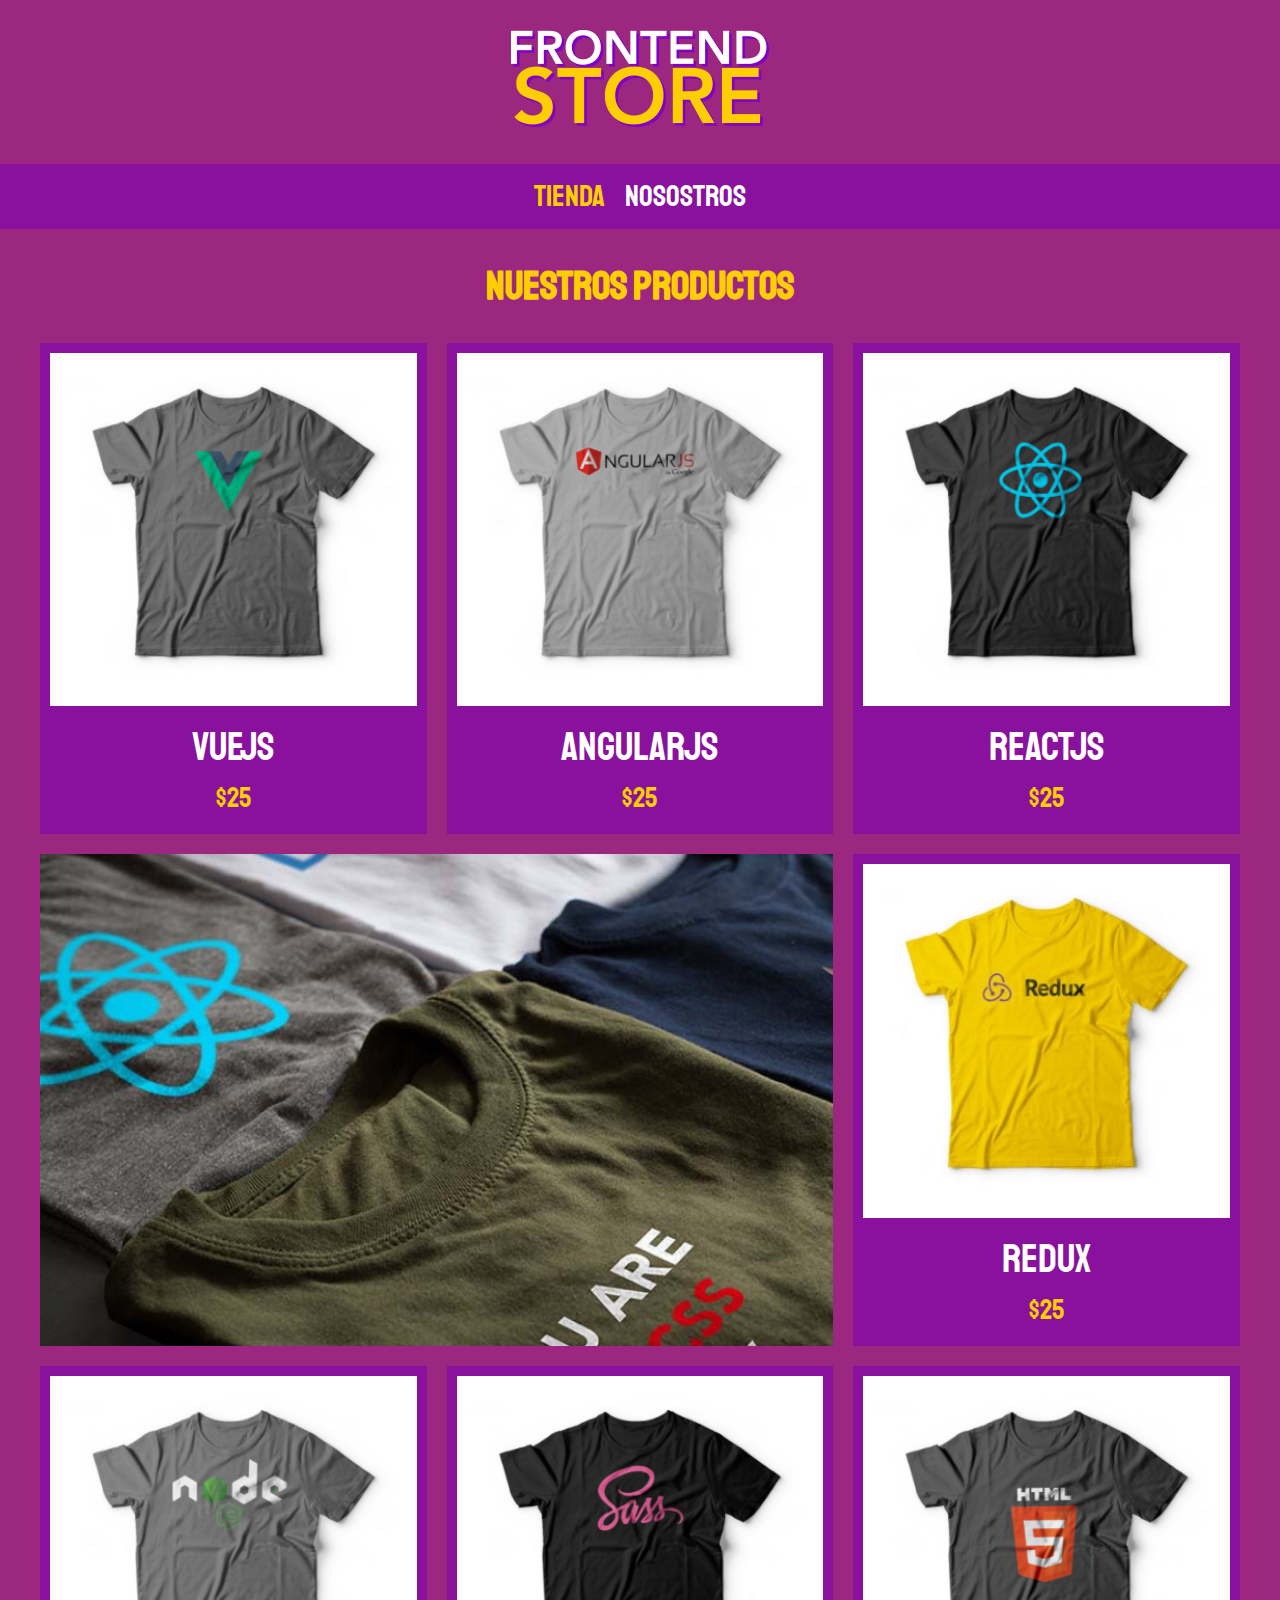
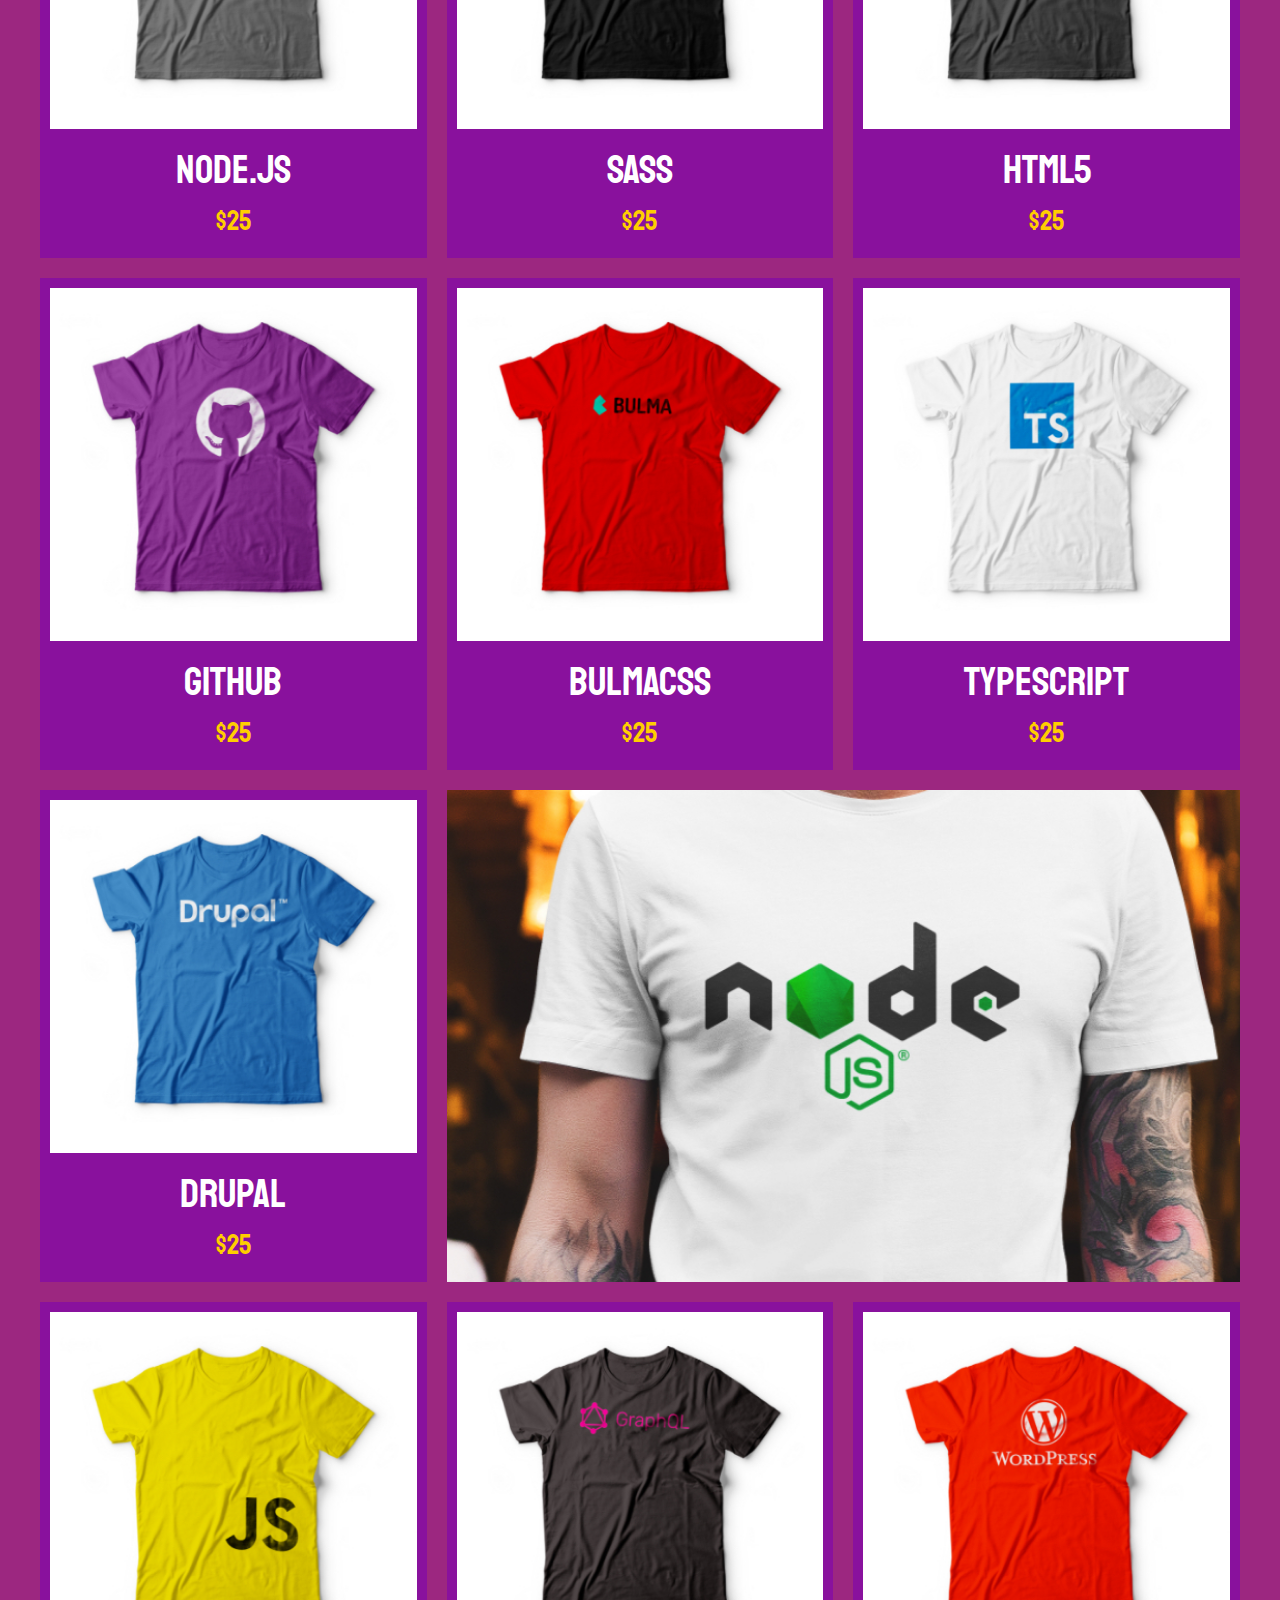
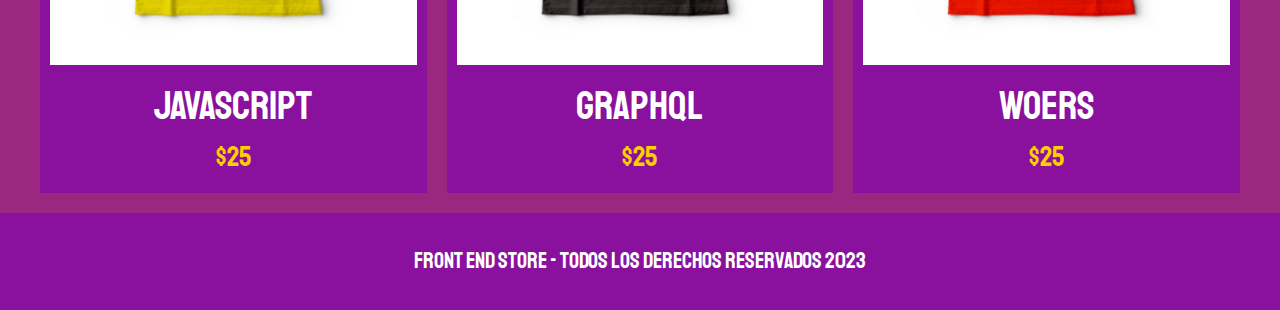
<file: index.html>
<!DOCTYPE html>
<html lang="en">
<head>
    <meta charset="UTF-8">
    <meta name="viewport" content="width=device-width, initial-scale=1.0">
    <title>Fron End Store</title>
    <link rel="stylesheet" href="css/normalize.css">
    <link href="https://fonts.googleapis.com/css2?family=Staatliches&display=swap" rel="stylesheet">
    <link rel="stylesheet" href="css/style.css">
    
</head>
<body>
    <header class="header">
        <a href="index.html">
            <img class="header__logo" src="img/logo.png" alt="Logotipo">
        </a>
    </header>

    <nav class="navegacion">
        <a class="navegacion__enlace navegacion__enlace--activo" href="index.html">Tienda</a>
        <a class="navegacion__enlace" href="nosotros.html">Nosostros</a>
    </nav>
    <main class="contenedor">

        <h1>Nuestros productos</h1>
        
        <div class="grid">
            <div class="producto">
                <a href="producto.html">
                    <img class="producto__imagen" src="img/1.jpg" alt="imagen camisa">
                    <div class="producto__informacion">
                        <p class="producto__nombre">VueJS</p>
                        <p class="producto__precio">$25</p>
                    </div>
                </a>
            </div> <!--Este es el fin de la clase de producto-->
            <div class="producto">
                <a href="producto.html">
                    <img class="producto__imagen" src="img/2.jpg" alt="imagen camisa">
                    <div class="producto__informacion">
                        <p class="producto__nombre">AngularJS</p>
                        <p class="producto__precio">$25</p>
                    </div>
                </a>
            </div> <!--Este es el fin de la clase de producto-->
            <div class="producto">
                <a href="producto.html">
                    <img class="producto__imagen" src="img/3.jpg" alt="imagen camisa">
                    <div class="producto__informacion">
                        <p class="producto__nombre">ReactJS</p>
                        <p class="producto__precio">$25</p>
                    </div>
                </a>
            </div> <!--Este es el fin de la clase de producto-->
            <div class="producto">
                <a href="producto.html">
                    <img class="producto__imagen" src="img/4.jpg" alt="imagen camisa">
                    <div class="producto__informacion">
                        <p class="producto__nombre">Redux</p>
                        <p class="producto__precio">$25</p>
                    </div>
                </a>
            </div> <!--Este es el fin de la clase de producto-->
            <div class="producto">
                <a href="producto.html">
                    <img class="producto__imagen" src="img/5.jpg" alt="imagen camisa">
                    <div class="producto__informacion">
                        <p class="producto__nombre">Node.JS</p>
                        <p class="producto__precio">$25</p>
                    </div>
                </a>
            </div> <!--Este es el fin de la clase de producto-->
            <div class="producto">
                <a href="producto.html">
                    <img class="producto__imagen" src="img/6.jpg" alt="imagen camisa">
                    <div class="producto__informacion">
                        <p class="producto__nombre">SASS</p>
                        <p class="producto__precio">$25</p>
                    </div>
                </a>
            </div> <!--Este es el fin de la clase de producto-->
            <div class="producto">
                <a href="producto.html">
                    <img class="producto__imagen" src="img/7.jpg" alt="imagen camisa">
                    <div class="producto__informacion">
                        <p class="producto__nombre">HTML5</p>
                        <p class="producto__precio">$25</p>
                    </div>
                </a>
            </div> <!--Este es el fin de la clase de producto-->
            <div class="producto">
                <a href="producto.html">
                    <img class="producto__imagen" src="img/8.jpg" alt="imagen camisa">
                    <div class="producto__informacion">
                        <p class="producto__nombre">GitHub</p>
                        <p class="producto__precio">$25</p>
                    </div>
                </a>
            </div> <!--Este es el fin de la clase de producto-->
            <div class="producto">
                <a href="producto.html">
                    <img class="producto__imagen" src="img/9.jpg" alt="imagen camisa">
                    <div class="producto__informacion">
                        <p class="producto__nombre">BulmaCSS</p>
                        <p class="producto__precio">$25</p>
                    </div>
                </a>
            </div> <!--Este es el fin de la clase de producto-->
            <div class="producto">
                <a href="producto.html">
                    <img class="producto__imagen" src="img/10.jpg" alt="imagen camisa">
                    <div class="producto__informacion">
                        <p class="producto__nombre">TypeScript</p>
                        <p class="producto__precio">$25</p>
                    </div>
                </a>
            </div> <!--Este es el fin de la clase de producto-->
            <div class="producto">
                <a href="producto.html">
                    <img class="producto__imagen" src="img/11.jpg" alt="imagen camisa">
                    <div class="producto__informacion">
                        <p class="producto__nombre">Drupal</p>
                        <p class="producto__precio">$25</p>
                    </div>
                </a>
            </div> <!--Este es el fin de la clase de producto-->
            <div class="producto">
                <a href="producto.html">
                    <img class="producto__imagen" src="img/12.jpg" alt="imagen camisa">
                    <div class="producto__informacion">
                        <p class="producto__nombre">JavaScript</p>
                        <p class="producto__precio">$25</p>
                    </div>
                </a>
            </div> <!--Este es el fin de la clase de producto-->
            <div class="producto">
                <a href="producto.html">
                    <img class="producto__imagen" src="img/13.jpg" alt="imagen camisa">
                    <div class="producto__informacion">
                        <p class="producto__nombre">GraphQL </p>
                        <p class="producto__precio">$25</p>
                    </div>
                </a>
            </div> <!--Este es el fin de la clase de producto-->
            <div class="producto">
                <a href="producto.html">
                    <img class="producto__imagen" src="img/14.jpg" alt="imagen camisa">
                    <div class="producto__informacion">
                        <p class="producto__nombre">WOERs</p>
                        <p class="producto__precio">$25</p>
                    </div>
                </a>
            </div> <!--Este es el fin de la clase de producto-->
            <div class="grafico grafico--camisas"></div>
            <div class="grafico grafico--node"></div>
        </div>
    </main>
    <footer class="footer">
        <p class="footer__texto">Front End Store - Todos los derechos reservados 2023</p>
    </footer>
</body>
</html>
</file>
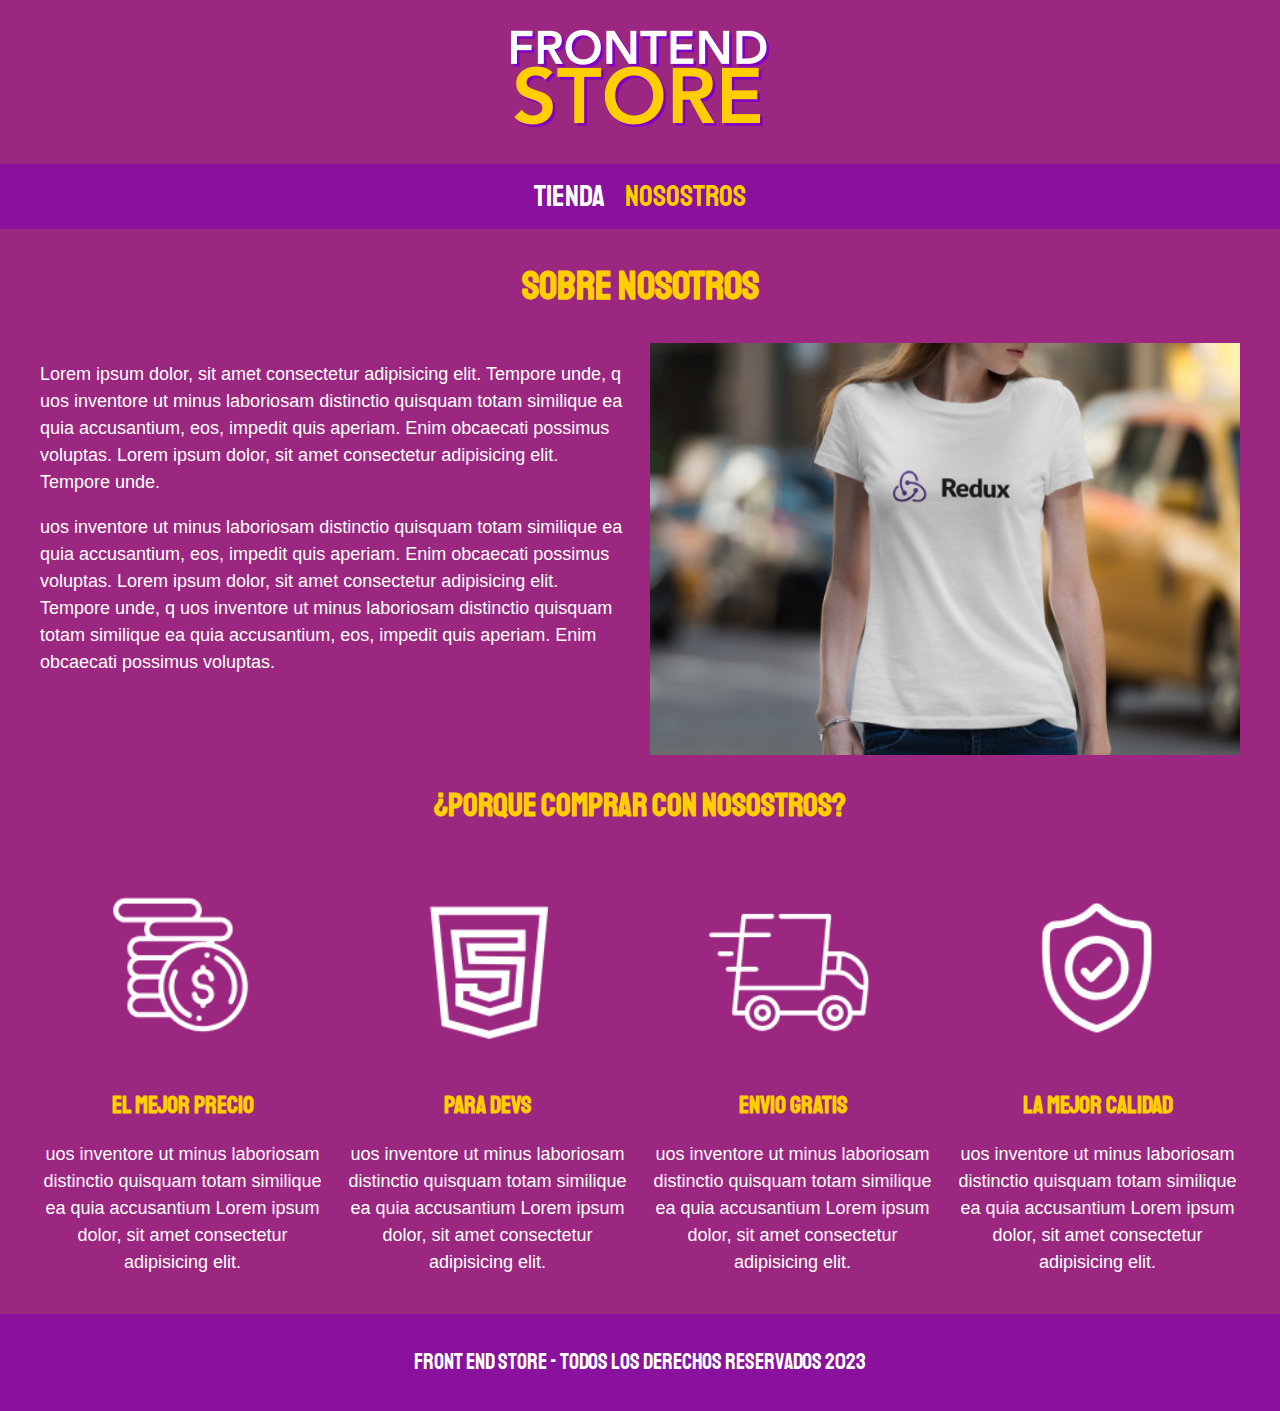
<file: nosotros.html>
<!DOCTYPE html>
<html lang="en">
<head>
    <meta charset="UTF-8">
    <meta name="viewport" content="width=device-width, initial-scale=1.0">
    <title>Fron End Store</title>
    <link rel="stylesheet" href="css/normalize.css">
    <link href="https://fonts.googleapis.com/css2?family=Staatliches&display=swap" rel="stylesheet">
    <link rel="stylesheet" href="css/style.css">
    
</head>
<body>
    <header class="header">
        <a href="index.html">
            <img class="header__logo" src="img/logo.png" alt="Logotipo">
        </a>
    </header>

    <nav class="navegacion">
        <a class="navegacion__enlace" href="index.html">Tienda</a>
        <a class="navegacion__enlace navegacion__enlace--activo" href="nosotros.html">Nosostros</a>
    </nav>
    <main class="contenedor">
        <h1>Sobre nosotros</h1>
        
        <div class="nosotros">
            <div class="nostros__contenido">
                <p>
                    Lorem ipsum dolor, sit amet consectetur adipisicing elit. Tempore unde, q
                    uos inventore ut minus laboriosam distinctio quisquam totam similique ea quia accusantium, 
                    eos, impedit quis aperiam. Enim obcaecati possimus voluptas.
                    Lorem ipsum dolor, sit amet consectetur adipisicing elit. Tempore unde.
                </p>
                <p>
                    uos inventore ut minus laboriosam distinctio quisquam totam similique ea quia accusantium, 
                    eos, impedit quis aperiam. Enim obcaecati possimus voluptas.
                    Lorem ipsum dolor, sit amet consectetur adipisicing elit. Tempore unde, q
                    uos inventore ut minus laboriosam distinctio quisquam totam similique ea quia accusantium, 
                    eos, impedit quis aperiam. Enim obcaecati possimus voluptas.
                </p> 
                
            </div>
            <img class="nosotros__imagen" src="img/nosotros.jpg" alt="imagen nosotros">
            
        </div>
    </main>

    <section class="contenedor comprar">
        <h2 class="comprar__titulo">¿Porque comprar con nosostros?</h2>
        <div class="bloques">
            <div class="bloque">
                <img class="bloque__imagen" src="img/icono_1.png" alt="porque comprar">
                <h3 class="bloque__titulo">El mejor precio</h3>
                <p>uos inventore ut minus laboriosam distinctio quisquam totam similique ea quia accusantium Lorem ipsum dolor, sit amet consectetur adipisicing elit. </p>
            </div> <!--bloque-->

            <div class="bloque">
                <img class="bloque__imagen" src="img/icono_2.png" alt="porque comprar">
                <h3 class="bloque__titulo">Para devs</h3>
                <p>uos inventore ut minus laboriosam distinctio quisquam totam similique ea quia accusantium Lorem ipsum dolor, sit amet consectetur adipisicing elit. </p>
            </div> <!--bloque-->

            <div class="bloque">
                <img class="bloque__imagen" src="img/icono_3.png" alt="porque comprar">
                <h3 class="bloque__titulo">Envio gratis</h3>
                <p>uos inventore ut minus laboriosam distinctio quisquam totam similique ea quia accusantium Lorem ipsum dolor, sit amet consectetur adipisicing elit. </p>
            </div> <!--bloque-->

            <div class="bloque">
                <img class="bloque__imagen" src="img/icono_4.png" alt="porque comprar">
                <h3 class="bloque__titulo">La mejor calidad</h3>
                <p>uos inventore ut minus laboriosam distinctio quisquam totam similique ea quia accusantium Lorem ipsum dolor, sit amet consectetur adipisicing elit. </p>
            </div> <!--bloque-->

        </div><!--bloque-->
    </section>

    <footer class="footer">
        <p class="footer__texto">Front End Store - Todos los derechos reservados 2023</p>
    </footer>
</body>
</html>
</file>
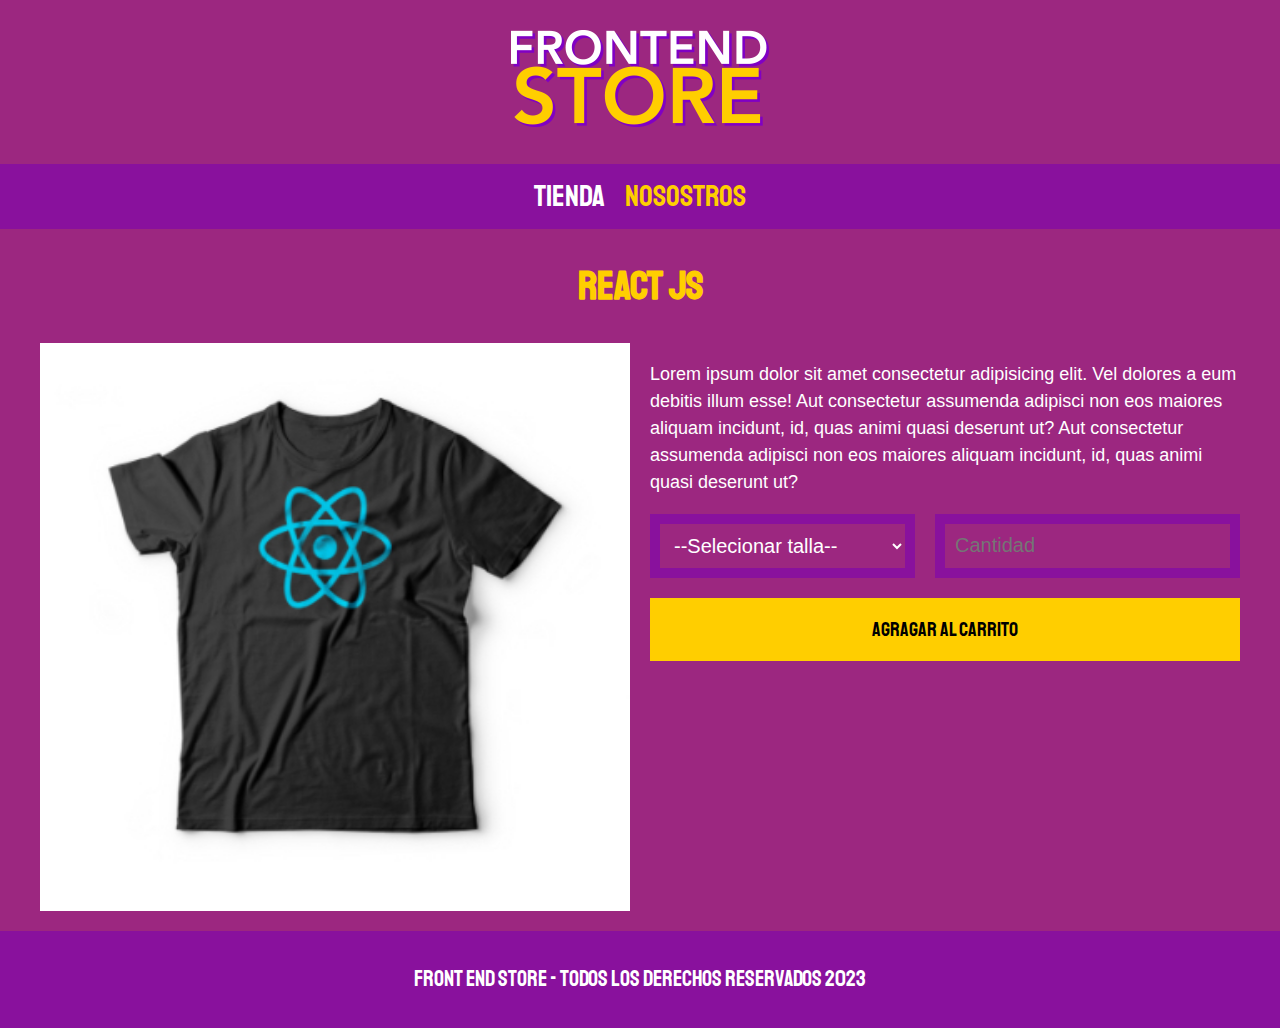
<file: producto.html>
<!DOCTYPE html>
<html lang="en">
<head>
    <meta charset="UTF-8">
    <meta name="viewport" content="width=device-width, initial-scale=1.0">
    <title>Fron End Store</title>
    <link rel="stylesheet" href="css/normalize.css">
    <link href="https://fonts.googleapis.com/css2?family=Staatliches&display=swap" rel="stylesheet">
    <link rel="stylesheet" href="css/style.css">
    
</head>
<body>
    <header class="header">
        <a href="index.html">
            <img class="header__logo" src="img/logo.png" alt="Logotipo">
        </a>
    </header>

    <nav class="navegacion">
        <a class="navegacion__enlace" href="index.html">Tienda</a>
        <a class="navegacion__enlace navegacion__enlace--activo" href="nosotros.html">Nosostros</a>
    </nav>
    <main class="contenedor">
        <h1>React JS</h1>
        <div class="camisa">
            <img class="camisa__imagen" src="img/3.jpg" alt="">
            <div class="camisa__contenido">
                <p>
                    Lorem ipsum dolor sit amet consectetur adipisicing elit. Vel dolores a eum debitis illum esse! 
                    Aut consectetur assumenda adipisci non eos maiores aliquam incidunt, id, quas animi quasi deserunt ut?
                    Aut consectetur assumenda adipisci non eos maiores aliquam incidunt, id, quas animi quasi deserunt ut?
                </p>
                <form class="formulario">
                    <select class="formulario__campo">
                        <option disabled selected ">--Selecionar talla--</option>
                        <option value="#">Chica</option>
                        <option value="#">Mediana</option>
                        <option value="#">Grande</option>
                    </select>
                    <input class="formulario__campo" type="number" placeholder="Cantidad" min="1">
                    <input class="formulario__submit" type="submit" value="Agragar al carrito">
                </form>
            </div>
        </div>
    </main>
    
    <footer class="footer">
        <p class="footer__texto">Front End Store - Todos los derechos reservados 2023</p>
    </footer>
</body>
</html>
</file>
<file: css/style.css>
:root {
    --primario: #9C2780;
    --primarioOcuro: #89119D;
    --secundario: #FFCE00;
    --secundarioOscuro: rgb(233,287,2);
    --blanco: #FFF;
    --negro: #000;

    --fuentePrincipal: 'Staatliches', cursive;
}
html {
    box-sizing: border-box;
    font-size: 62.5%;
  }
  *, *:before, *:after {
    box-sizing: inherit;
  }

/** Globales **/
body {
    background-color: var(--primario);
    font-size: 1.6rem;
    line-height: 1.5;
}
p {
    font-size: 1.8rem;
    font-family: Arial, Helvetica, sans-serif;
    color: var(--blanco);
}
a {
    text-decoration: none;
}

img {
    width: 100%;
}
.contenedor {
    max-width: 120rem;
    margin: 0 auto;
}
h1, h2, h3 {
    text-align: center;
    color: var(--secundario);
    font-family: var(--fuentePrincipal);
}
h1 {
    font-size: 4rem;
}
h2 {
    font-size: 3.2rem;
}
h3 {
    font-size: 2.4rem;
}
.header {
    display: flex;
    justify-content: center;
}
.header__logo {
    margin: 3rem 0;
}
/** Fooder **/
.footer {
    background-color: var(--primarioOcuro);
    padding: 1rem 0;
    margin-top: 2rem;
}
.footer__texto {
    font-family: var(--fuentePrincipal);
    text-align: center;
    font-size: 2.2rem;
}
/** Navegacion **/
.navegacion {
    background-color: var(--primarioOcuro);
    padding: 1rem 0;
    display: flex;
    justify-content: center;
    gap: 2rem;  /**separacion de los enlaces del nav**/
}
.navegacion__enlace {
    font-family: var(--fuentePrincipal);
    color: var(--blanco);
    font-size: 3rem;
}
.navegacion__enlace--activo,
.navegacion__enlace:hover {
    color: var(--secundario);
}

/** GRID**/
.grid {
    display: grid;
    grid-template-columns: repeat(2, 1fr);
    gap: 2rem;
}
@media (min-width: 768px) {
    .grid {
        grid-template-columns: repeat(3, 1fr);
    }
}
/** Productos **/
.producto {
    background-color: var(--primarioOcuro);
    padding: 1rem;
}
.producto__nombre {
    font-size: 4rem;
}
.producto__precio {
    font-size: 2.8rem;
    color: var(--secundario);
}
.producto__nombre,
.producto__precio {
    font-family: var(--fuentePrincipal);
    margin: 1rem 0;
    text-align: center;
    line-height: 1.2;
}

/** Grafico **/
.grafico {
    min-height: 30rem;
    grid-column: 1 / 3;
    background-repeat: none;
    background-size: cover;
}
.grafico--camisas {
    grid-row: 2 / 3;
    background-image: url(../img/grafico1.jpg);
}
.grafico--node {
    background-image: url(../img/grafico2.jpg);
    grid-row: 8 / 9;
}
@media (min-width: 768px) {
    .grafico--node {
        grid-row: 5 / 6;
        grid-column: 2 / 4;
    }
}

/** nosotros **/
.nosotros {
    display: grid;
    grid-template-rows: repeat(2, auto);
}
@media (min-width: 768px) {
    .nosotros {
        grid-template-columns: repeat(2, 1fr);
        column-gap: 2rem;
    }  
}

.nosotros__contenido {
    
}
/** Bloques **/
.bloques {
    display: grid;
    grid-template-columns: repeat(2, 1fr);
    gap: 2rem;
}
@media (min-width: 768px) {
    .bloques {
        grid-template-columns: repeat(4, 1fr);
    } 
}
.bloque {
    text-align: center;
}
.bloque__titulo {
    margin: 0;
}

/** Pagina de procucto**/

@media (min-width: 768px) {
    .camisa {
        display: grid;
        grid-template-columns: repeat(2 , 1fr);
        column-gap: 2rem;
    }
}


.formulario {
    display: grid;
    grid-template-columns: repeat(2, 1fr);
    gap: 2rem;
}
.formulario__campo {
    border: 1rem solid var(--primarioOcuro);
    background-color: transparent;
    color: var(--blanco);
    font-size: 2rem;
    font-family: Arial, Helvetica, sans-serif;
    padding: 1rem;
   
}
.formulario__submit {
    background-color: var(--secundario);
    border: none;
    font-size: 2rem;
    font-family: var(--fuentePrincipal);
    padding: 2rem;
    transition: background-color .3s ease;
    grid-column: 1 /3;
}
.formulario__submit:hover {
    cursor: pointer;
    background-color: var(--secundarioOscuro);
}
</file>
